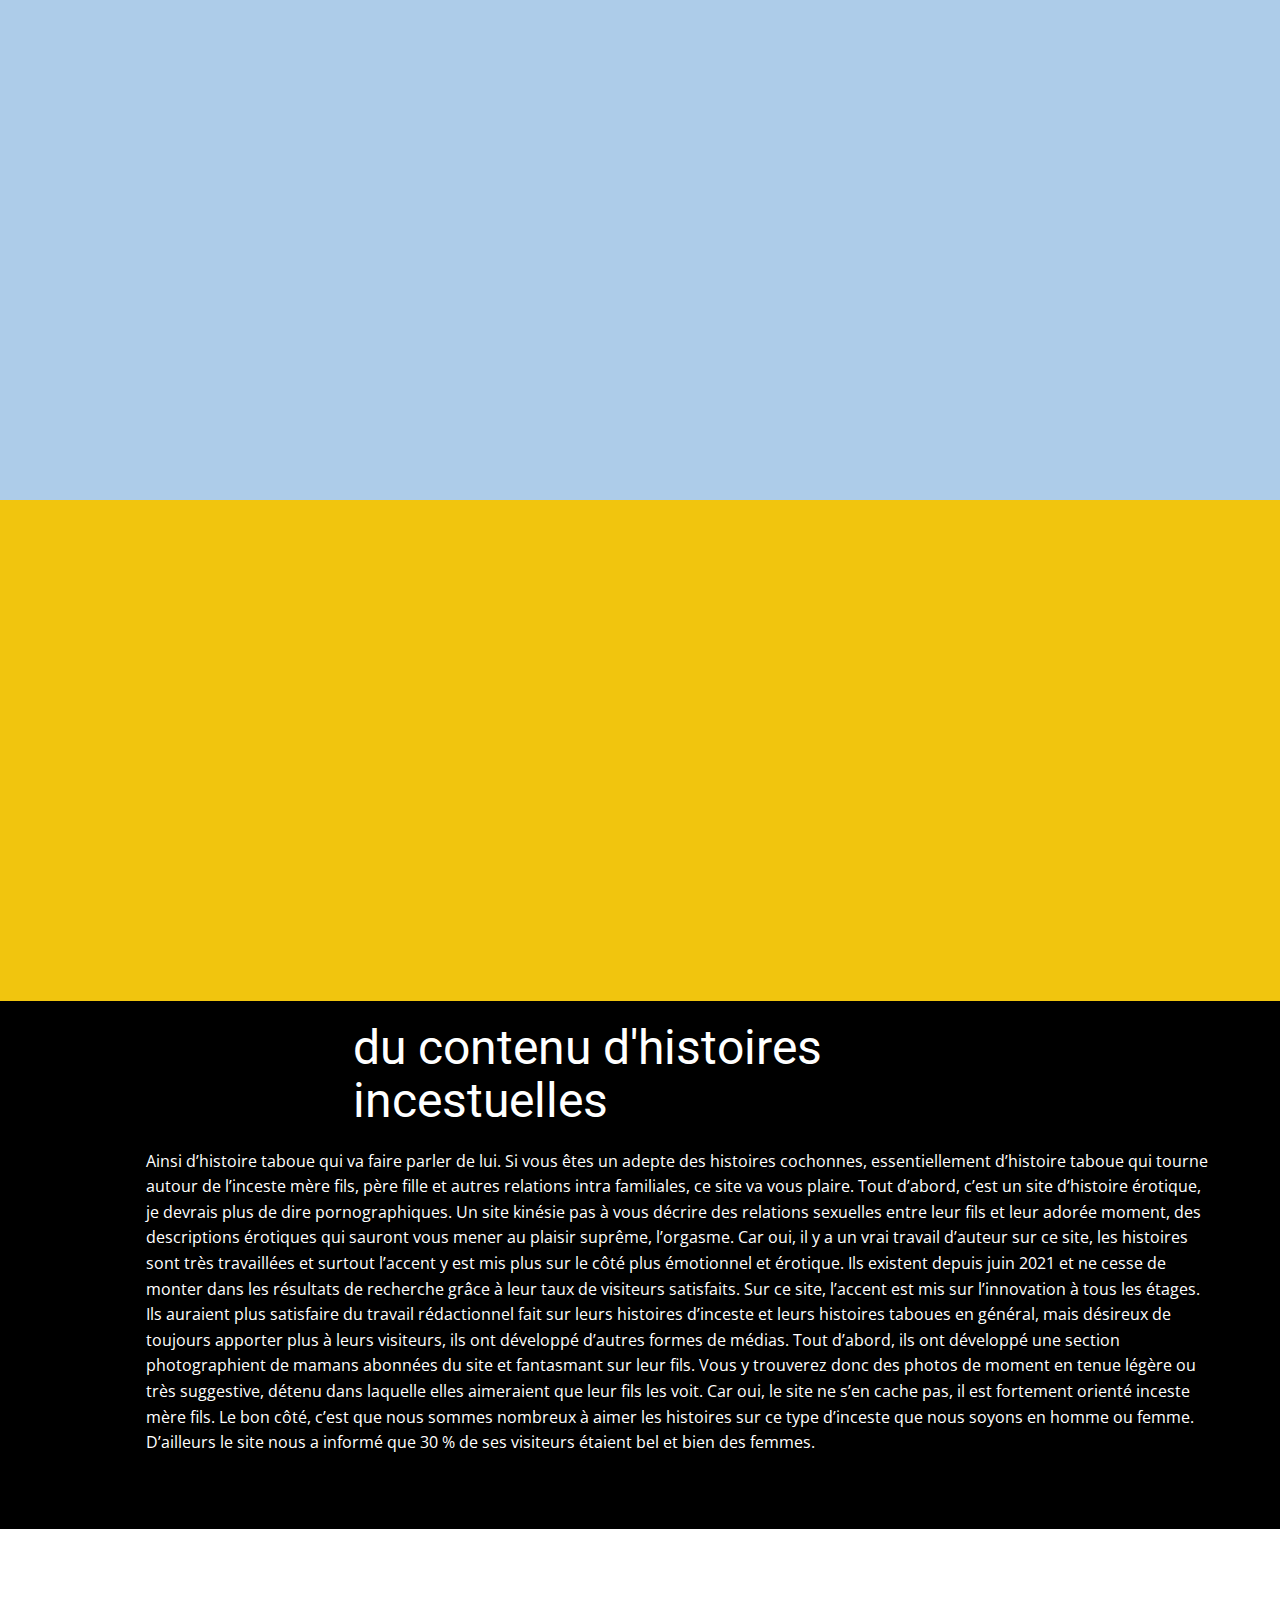
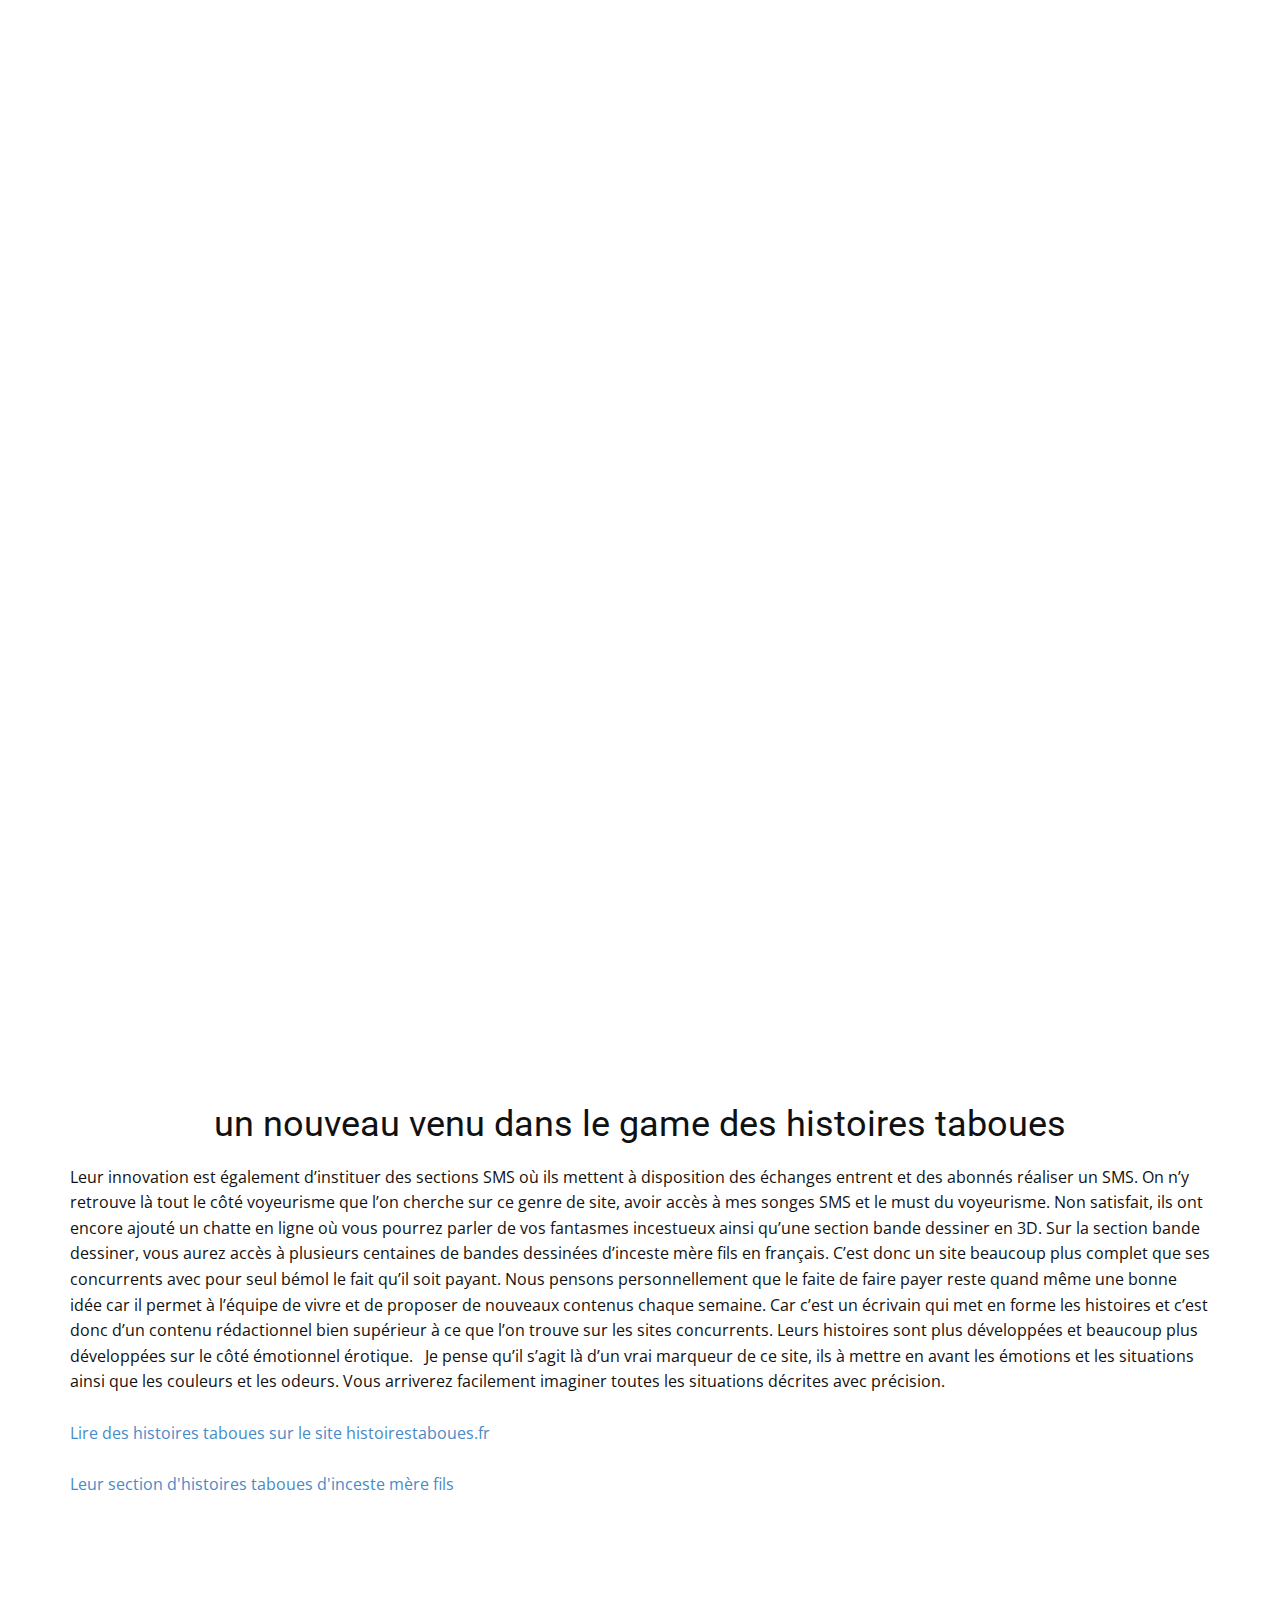
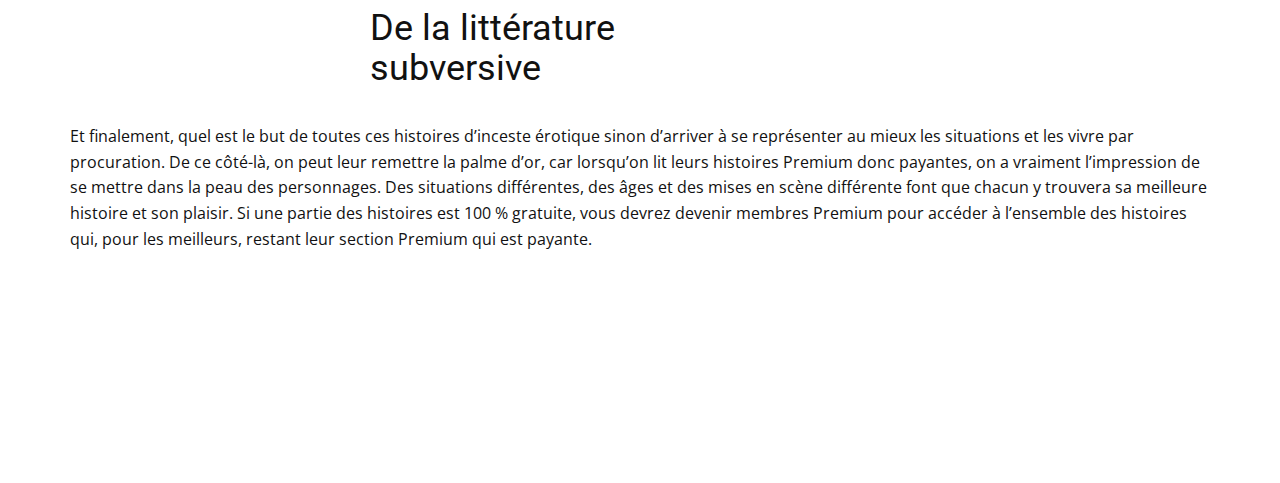
<file: index.html>
<!DOCTYPE html>
<html style="font-size: 16px;">
  <head>
    <meta name="viewport" content="width=device-width, initial-scale=1.0">
    <meta charset="utf-8">
    <meta name="keywords" content="">
    <meta name="description" content="Votre costume sur mesure à Lille avec Samson sur mesure. Acceuil de qualité.">
    <meta name="page_type" content="np-template-header-footer-from-plugin">
    <title>inceste mère fils</title>
    <link rel="stylesheet" href="nicepage.css" media="screen">
<link rel="stylesheet" href="inceste-mère-fils.css" media="screen">
    <script class="u-script" type="text/javascript" src="jquery.js" defer=""></script>
    <script class="u-script" type="text/javascript" src="nicepage.js" defer=""></script>
    <meta name="generator" content="Nicepage 4.4.3, nicepage.com">
    <link id="u-theme-google-font" rel="stylesheet" href="https://fonts.googleapis.com/css?family=Roboto:100,100i,300,300i,400,400i,500,500i,700,700i,900,900i|Open+Sans:300,300i,400,400i,600,600i,700,700i,800,800i">
    
    
    
    
    
    
    
    <script type="application/ld+json">{
		"@context": "http://schema.org",
		"@type": "Organization",
		"name": "Histoires taboues 3"
}</script>
    <meta name="theme-color" content="#478ac9">
    <meta property="og:title" content="inceste mère fils">
    <meta property="og:description" content="Votre costume sur mesure à Lille avec Samson sur mesure. Acceuil de qualité.">
    <meta property="og:type" content="website">
  </head>
  <body data-home-page="inceste-mère-fils.html" data-home-page-title="inceste mère fils" class="u-body u-xl-mode">
    <section class="u-clearfix u-palette-1-light-2 u-section-1" id="sec-8fab">
      <div class="u-clearfix u-sheet u-valign-middle u-sheet-1">
        <div class="u-video u-video-contain u-video-1">
          <div class="embed-responsive embed-responsive-1">
            <iframe style="position: absolute;top: 0;left: 0;width: 100%;height: 100%;" class="embed-responsive-item" src="https://www.youtube.com/embed/Hbj0srH7Xh0?mute=0&amp;showinfo=0&amp;controls=0&amp;start=0" frameborder="0" allowfullscreen=""></iframe>
          </div>
        </div>
      </div>
    </section>
    <section class="u-clearfix u-palette-3-base u-section-2" id="carousel_9e76">
      <div class="u-clearfix u-sheet u-valign-middle u-sheet-1">
        <div class="u-video u-video-contain u-video-1">
          <div class="embed-responsive embed-responsive-1">
            <iframe style="position: absolute;top: 0;left: 0;width: 100%;height: 100%;" class="embed-responsive-item" src="https://www.youtube.com/embed/Hbj0srH7Xh0 https://www.youtube.com/watch?v=1cOhT9aGDp0&amp;mute=0&amp;showinfo=0&amp;controls=0&amp;start=0" frameborder="0" allowfullscreen=""></iframe>
          </div>
        </div>
      </div>
    </section>
    <section class="u-black u-clearfix u-section-3" id="sec-83fb">
      <div class="u-clearfix u-sheet u-sheet-1">
        <h1 class="u-text u-text-1">du contenu d'histoires incestuelles</h1>
        <p class="u-text u-text-2"> Ainsi d’histoire taboue qui va faire parler de lui.
Si vous êtes un adepte des histoires cochonnes,
essentiellement d’histoire taboue qui tourne autour de l’inceste mère fils,
père fille et autres relations intra familiales, ce site va vous plaire.
Tout d’abord, c’est un site d’histoire érotique, je devrais
plus de dire pornographiques.
Un site kinésie pas à vous décrire des relations sexuelles
entre leur fils et leur adorée moment, des descriptions érotiques qui sauront
vous mener au plaisir suprême, l’orgasme.
Car oui, il y a un vrai travail d’auteur sur ce site, les
histoires sont très travaillées et surtout l’accent y est mis plus sur le côté
plus émotionnel et érotique.
Ils existent depuis juin 2021 et ne cesse de monter dans les
résultats de recherche grâce à leur taux de visiteurs satisfaits.
Sur ce site, l’accent est mis sur l’innovation à tous les
étages.
Ils auraient plus satisfaire du travail rédactionnel fait
sur leurs histoires d’inceste et leurs histoires taboues en général, mais
désireux de toujours apporter plus à leurs visiteurs, ils ont développé
d’autres formes de médias.
Tout d’abord, ils ont développé une section photographient
de mamans abonnées du site et fantasmant sur leur fils.
Vous y trouverez donc des photos de moment en tenue légère
ou très suggestive, détenu dans laquelle elles aimeraient que leur fils les
voit.
Car oui, le site ne s’en cache pas, il est fortement orienté
inceste mère fils.
Le bon côté, c’est que nous sommes nombreux à aimer les
histoires sur ce type d’inceste que nous soyons en homme ou femme.
D’ailleurs le site nous a informé que 30 % de ses visiteurs
étaient bel et bien des femmes. </p>
      </div>
    </section>
    <section class="u-clearfix u-section-4" id="sec-8003">
      <div class="u-clearfix u-sheet u-sheet-1">
        <div class="u-clearfix u-custom-html u-custom-html-1"></div>
      </div>
    </section>
    <section class="u-clearfix u-section-5" id="sec-87c9">
      <div class="u-clearfix u-sheet u-sheet-1">
        <h2 class="u-subtitle u-text u-text-default u-text-1">un nouveau venu dans le game des histoires taboues</h2>
        <p class="u-text u-text-default u-text-2"> Leur innovation est également d’instituer des sections SMS
où ils mettent à disposition des échanges entrent et des abonnés réaliser un
SMS.
On n’y retrouve là tout le côté voyeurisme que l’on cherche
sur ce genre de site, avoir accès à mes songes SMS et le must du voyeurisme.
Non satisfait, ils ont encore ajouté un chatte en ligne où
vous pourrez parler de vos fantasmes incestueux ainsi qu’une section bande
dessiner en 3D.
Sur la section bande dessiner, vous aurez accès à plusieurs
centaines de bandes dessinées d’inceste mère fils en français.
C’est donc un site beaucoup plus complet que ses concurrents
avec pour seul bémol le fait qu’il soit payant.
Nous pensons personnellement que le faite de faire payer
reste quand même une bonne idée car il permet à l’équipe de vivre et de
proposer de nouveaux contenus chaque semaine.
Car c’est un écrivain qui met en forme les histoires et
c’est donc d’un contenu rédactionnel bien supérieur à ce que l’on trouve sur
les sites concurrents.
Leurs histoires sont plus développées et beaucoup plus
développées sur le côté émotionnel érotique.
&nbsp;
Je pense qu’il s’agit là d’un vrai marqueur de ce site, ils
à mettre en avant les émotions et les situations ainsi que les couleurs et les
odeurs.
Vous arriverez facilement imaginer toutes les situations
décrites avec précision.&nbsp;<br>&nbsp;<br>
          <a href="https://histoirestaboues.fr" class="u-active-none u-border-none u-btn u-button-link u-button-style u-hover-none u-none u-text-palette-1-base u-btn-1">Lire des histoires taboues sur le site histoirestaboues.fr<br>
          </a>
          <br>
          <a href="https://histoirestaboues.fr/histoires-dinceste-mere-fils/" class="u-active-none u-border-none u-btn u-button-link u-button-style u-hover-none u-none u-text-palette-1-base u-btn-2">Leur section d'histoires taboues d'inceste mère fils</a>
        </p>
      </div>
    </section>
    <section class="u-clearfix u-section-6" id="sec-6a04">
      <div class="u-clearfix u-sheet u-sheet-1">
        <h2 class="u-subtitle u-text u-text-1">De la littérature subversive</h2>
        <p class="u-text u-text-default u-text-2"> Et finalement, quel est le but de toutes ces histoires
d’inceste érotique sinon d’arriver à se représenter au mieux les situations et
les vivre par procuration.
De ce côté-là, on peut leur remettre la palme d’or, car
lorsqu’on lit leurs histoires Premium donc payantes, on a vraiment l’impression
de se mettre dans la peau des personnages.
Des situations différentes, des âges et des mises en scène
différente font que chacun y trouvera sa meilleure histoire et son plaisir.
Si une partie des histoires est 100 % gratuite, vous devrez
devenir membres Premium pour accéder à l’ensemble des histoires qui, pour les
meilleurs, restant leur section Premium qui est payante.
&nbsp;
&nbsp; </p>
      </div>
    </section>
    
    
    
  </body>
</html>
</file>
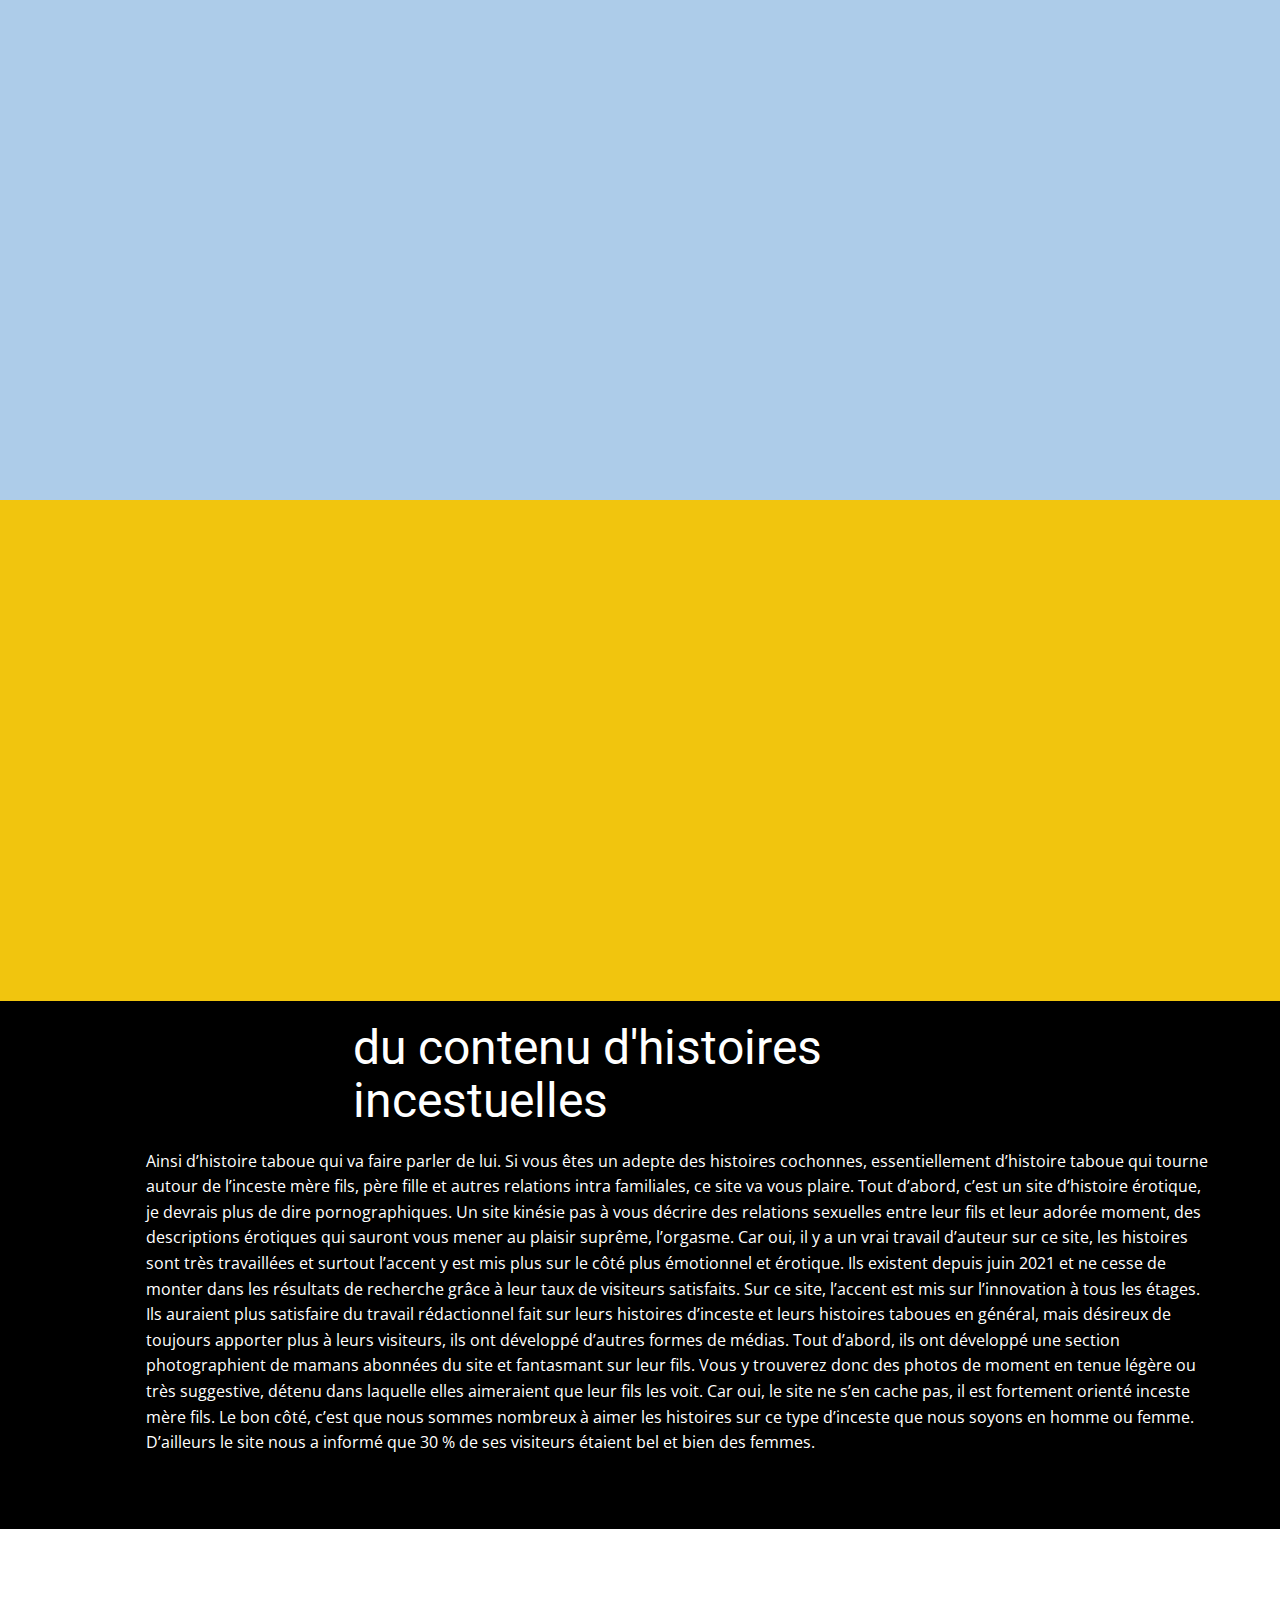
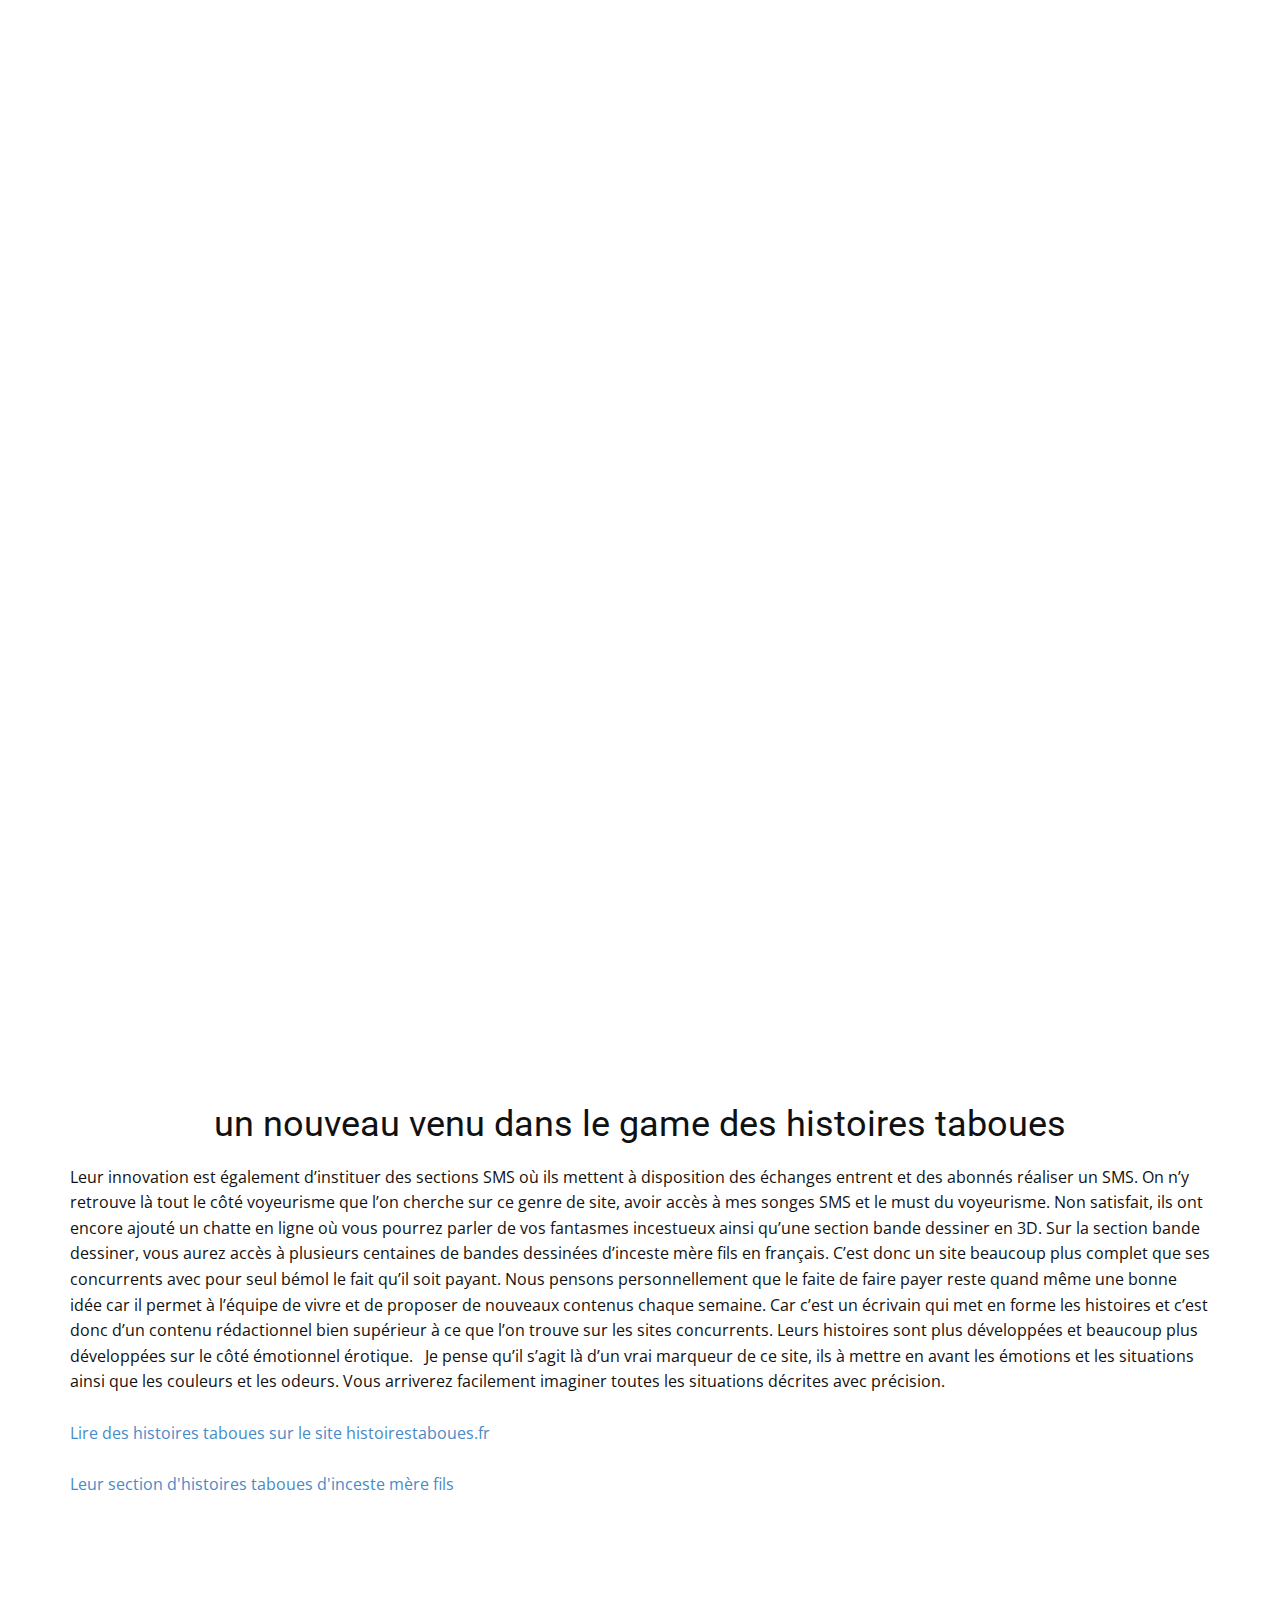
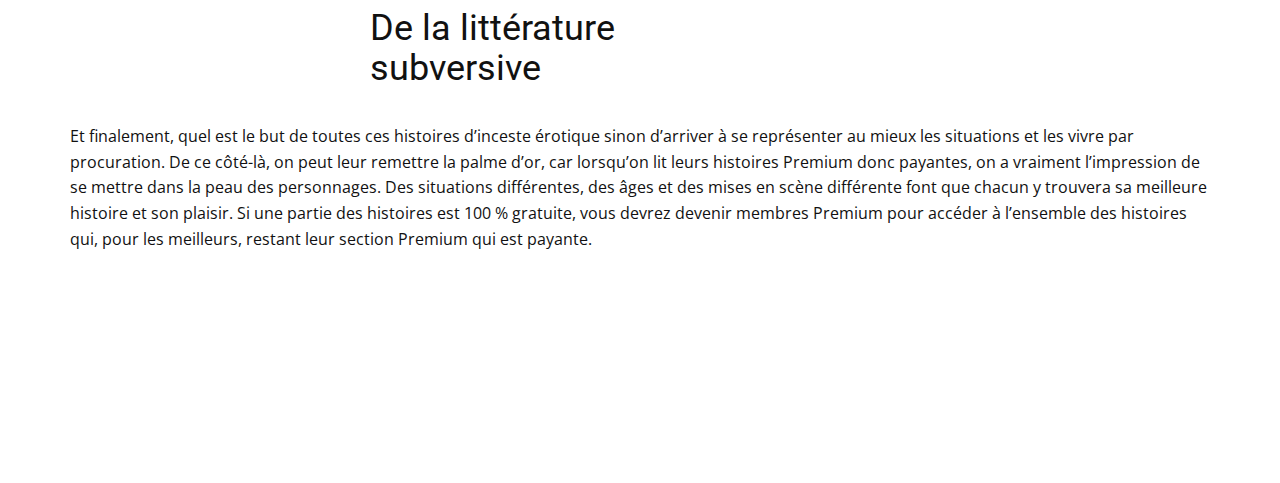
<file: inceste-mère-fils.html>
<!DOCTYPE html>
<html style="font-size: 16px;">
  <head>
    <meta name="viewport" content="width=device-width, initial-scale=1.0">
    <meta charset="utf-8">
    <meta name="keywords" content="">
    <meta name="description" content="Votre costume sur mesure à Lille avec Samson sur mesure. Acceuil de qualité.">
    <meta name="page_type" content="np-template-header-footer-from-plugin">
    <title>inceste mère fils</title>
    <link rel="stylesheet" href="nicepage.css" media="screen">
<link rel="stylesheet" href="inceste-mère-fils.css" media="screen">
    <script class="u-script" type="text/javascript" src="jquery.js" defer=""></script>
    <script class="u-script" type="text/javascript" src="nicepage.js" defer=""></script>
    <meta name="generator" content="Nicepage 4.4.3, nicepage.com">
    <link id="u-theme-google-font" rel="stylesheet" href="https://fonts.googleapis.com/css?family=Roboto:100,100i,300,300i,400,400i,500,500i,700,700i,900,900i|Open+Sans:300,300i,400,400i,600,600i,700,700i,800,800i">
    
    
    
    
    
    
    
    <script type="application/ld+json">{
		"@context": "http://schema.org",
		"@type": "Organization",
		"name": "Histoires taboues 3"
}</script>
    <meta name="theme-color" content="#478ac9">
    <meta property="og:title" content="inceste mère fils">
    <meta property="og:description" content="Votre costume sur mesure à Lille avec Samson sur mesure. Acceuil de qualité.">
    <meta property="og:type" content="website">
  </head>
  <body class="u-body u-xl-mode">
    <section class="u-clearfix u-palette-1-light-2 u-section-1" id="sec-8fab">
      <div class="u-clearfix u-sheet u-valign-middle u-sheet-1">
        <div class="u-video u-video-contain u-video-1">
          <div class="embed-responsive embed-responsive-1">
            <iframe style="position: absolute;top: 0;left: 0;width: 100%;height: 100%;" class="embed-responsive-item" src="https://www.youtube.com/embed/Hbj0srH7Xh0?mute=0&amp;showinfo=0&amp;controls=0&amp;start=0" frameborder="0" allowfullscreen=""></iframe>
          </div>
        </div>
      </div>
    </section>
    <section class="u-clearfix u-palette-3-base u-section-2" id="carousel_9e76">
      <div class="u-clearfix u-sheet u-valign-middle u-sheet-1">
        <div class="u-video u-video-contain u-video-1">
          <div class="embed-responsive embed-responsive-1">
            <iframe style="position: absolute;top: 0;left: 0;width: 100%;height: 100%;" class="embed-responsive-item" src="https://www.youtube.com/embed/Hbj0srH7Xh0 https://www.youtube.com/watch?v=1cOhT9aGDp0&amp;mute=0&amp;showinfo=0&amp;controls=0&amp;start=0" frameborder="0" allowfullscreen=""></iframe>
          </div>
        </div>
      </div>
    </section>
    <section class="u-black u-clearfix u-section-3" id="sec-83fb">
      <div class="u-clearfix u-sheet u-sheet-1">
        <h1 class="u-text u-text-1">du contenu d'histoires incestuelles</h1>
        <p class="u-text u-text-2"> Ainsi d’histoire taboue qui va faire parler de lui.
Si vous êtes un adepte des histoires cochonnes,
essentiellement d’histoire taboue qui tourne autour de l’inceste mère fils,
père fille et autres relations intra familiales, ce site va vous plaire.
Tout d’abord, c’est un site d’histoire érotique, je devrais
plus de dire pornographiques.
Un site kinésie pas à vous décrire des relations sexuelles
entre leur fils et leur adorée moment, des descriptions érotiques qui sauront
vous mener au plaisir suprême, l’orgasme.
Car oui, il y a un vrai travail d’auteur sur ce site, les
histoires sont très travaillées et surtout l’accent y est mis plus sur le côté
plus émotionnel et érotique.
Ils existent depuis juin 2021 et ne cesse de monter dans les
résultats de recherche grâce à leur taux de visiteurs satisfaits.
Sur ce site, l’accent est mis sur l’innovation à tous les
étages.
Ils auraient plus satisfaire du travail rédactionnel fait
sur leurs histoires d’inceste et leurs histoires taboues en général, mais
désireux de toujours apporter plus à leurs visiteurs, ils ont développé
d’autres formes de médias.
Tout d’abord, ils ont développé une section photographient
de mamans abonnées du site et fantasmant sur leur fils.
Vous y trouverez donc des photos de moment en tenue légère
ou très suggestive, détenu dans laquelle elles aimeraient que leur fils les
voit.
Car oui, le site ne s’en cache pas, il est fortement orienté
inceste mère fils.
Le bon côté, c’est que nous sommes nombreux à aimer les
histoires sur ce type d’inceste que nous soyons en homme ou femme.
D’ailleurs le site nous a informé que 30 % de ses visiteurs
étaient bel et bien des femmes. </p>
      </div>
    </section>
    <section class="u-clearfix u-section-4" id="sec-8003">
      <div class="u-clearfix u-sheet u-sheet-1">
        <div class="u-clearfix u-custom-html u-custom-html-1"></div>
      </div>
    </section>
    <section class="u-clearfix u-section-5" id="sec-87c9">
      <div class="u-clearfix u-sheet u-sheet-1">
        <h2 class="u-subtitle u-text u-text-default u-text-1">un nouveau venu dans le game des histoires taboues</h2>
        <p class="u-text u-text-default u-text-2"> Leur innovation est également d’instituer des sections SMS
où ils mettent à disposition des échanges entrent et des abonnés réaliser un
SMS.
On n’y retrouve là tout le côté voyeurisme que l’on cherche
sur ce genre de site, avoir accès à mes songes SMS et le must du voyeurisme.
Non satisfait, ils ont encore ajouté un chatte en ligne où
vous pourrez parler de vos fantasmes incestueux ainsi qu’une section bande
dessiner en 3D.
Sur la section bande dessiner, vous aurez accès à plusieurs
centaines de bandes dessinées d’inceste mère fils en français.
C’est donc un site beaucoup plus complet que ses concurrents
avec pour seul bémol le fait qu’il soit payant.
Nous pensons personnellement que le faite de faire payer
reste quand même une bonne idée car il permet à l’équipe de vivre et de
proposer de nouveaux contenus chaque semaine.
Car c’est un écrivain qui met en forme les histoires et
c’est donc d’un contenu rédactionnel bien supérieur à ce que l’on trouve sur
les sites concurrents.
Leurs histoires sont plus développées et beaucoup plus
développées sur le côté émotionnel érotique.
&nbsp;
Je pense qu’il s’agit là d’un vrai marqueur de ce site, ils
à mettre en avant les émotions et les situations ainsi que les couleurs et les
odeurs.
Vous arriverez facilement imaginer toutes les situations
décrites avec précision.&nbsp;<br>&nbsp;<br>
          <a href="https://histoirestaboues.fr" class="u-active-none u-border-none u-btn u-button-link u-button-style u-hover-none u-none u-text-palette-1-base u-btn-1">Lire des histoires taboues sur le site histoirestaboues.fr<br>
          </a>
          <br>
          <a href="https://histoirestaboues.fr/histoires-dinceste-mere-fils/" class="u-active-none u-border-none u-btn u-button-link u-button-style u-hover-none u-none u-text-palette-1-base u-btn-2">Leur section d'histoires taboues d'inceste mère fils</a>
        </p>
      </div>
    </section>
    <section class="u-clearfix u-section-6" id="sec-6a04">
      <div class="u-clearfix u-sheet u-sheet-1">
        <h2 class="u-subtitle u-text u-text-1">De la littérature subversive</h2>
        <p class="u-text u-text-default u-text-2"> Et finalement, quel est le but de toutes ces histoires
d’inceste érotique sinon d’arriver à se représenter au mieux les situations et
les vivre par procuration.
De ce côté-là, on peut leur remettre la palme d’or, car
lorsqu’on lit leurs histoires Premium donc payantes, on a vraiment l’impression
de se mettre dans la peau des personnages.
Des situations différentes, des âges et des mises en scène
différente font que chacun y trouvera sa meilleure histoire et son plaisir.
Si une partie des histoires est 100 % gratuite, vous devrez
devenir membres Premium pour accéder à l’ensemble des histoires qui, pour les
meilleurs, restant leur section Premium qui est payante.
&nbsp;
&nbsp; </p>
      </div>
    </section>
    
    
    
  </body>
</html>
</file>
